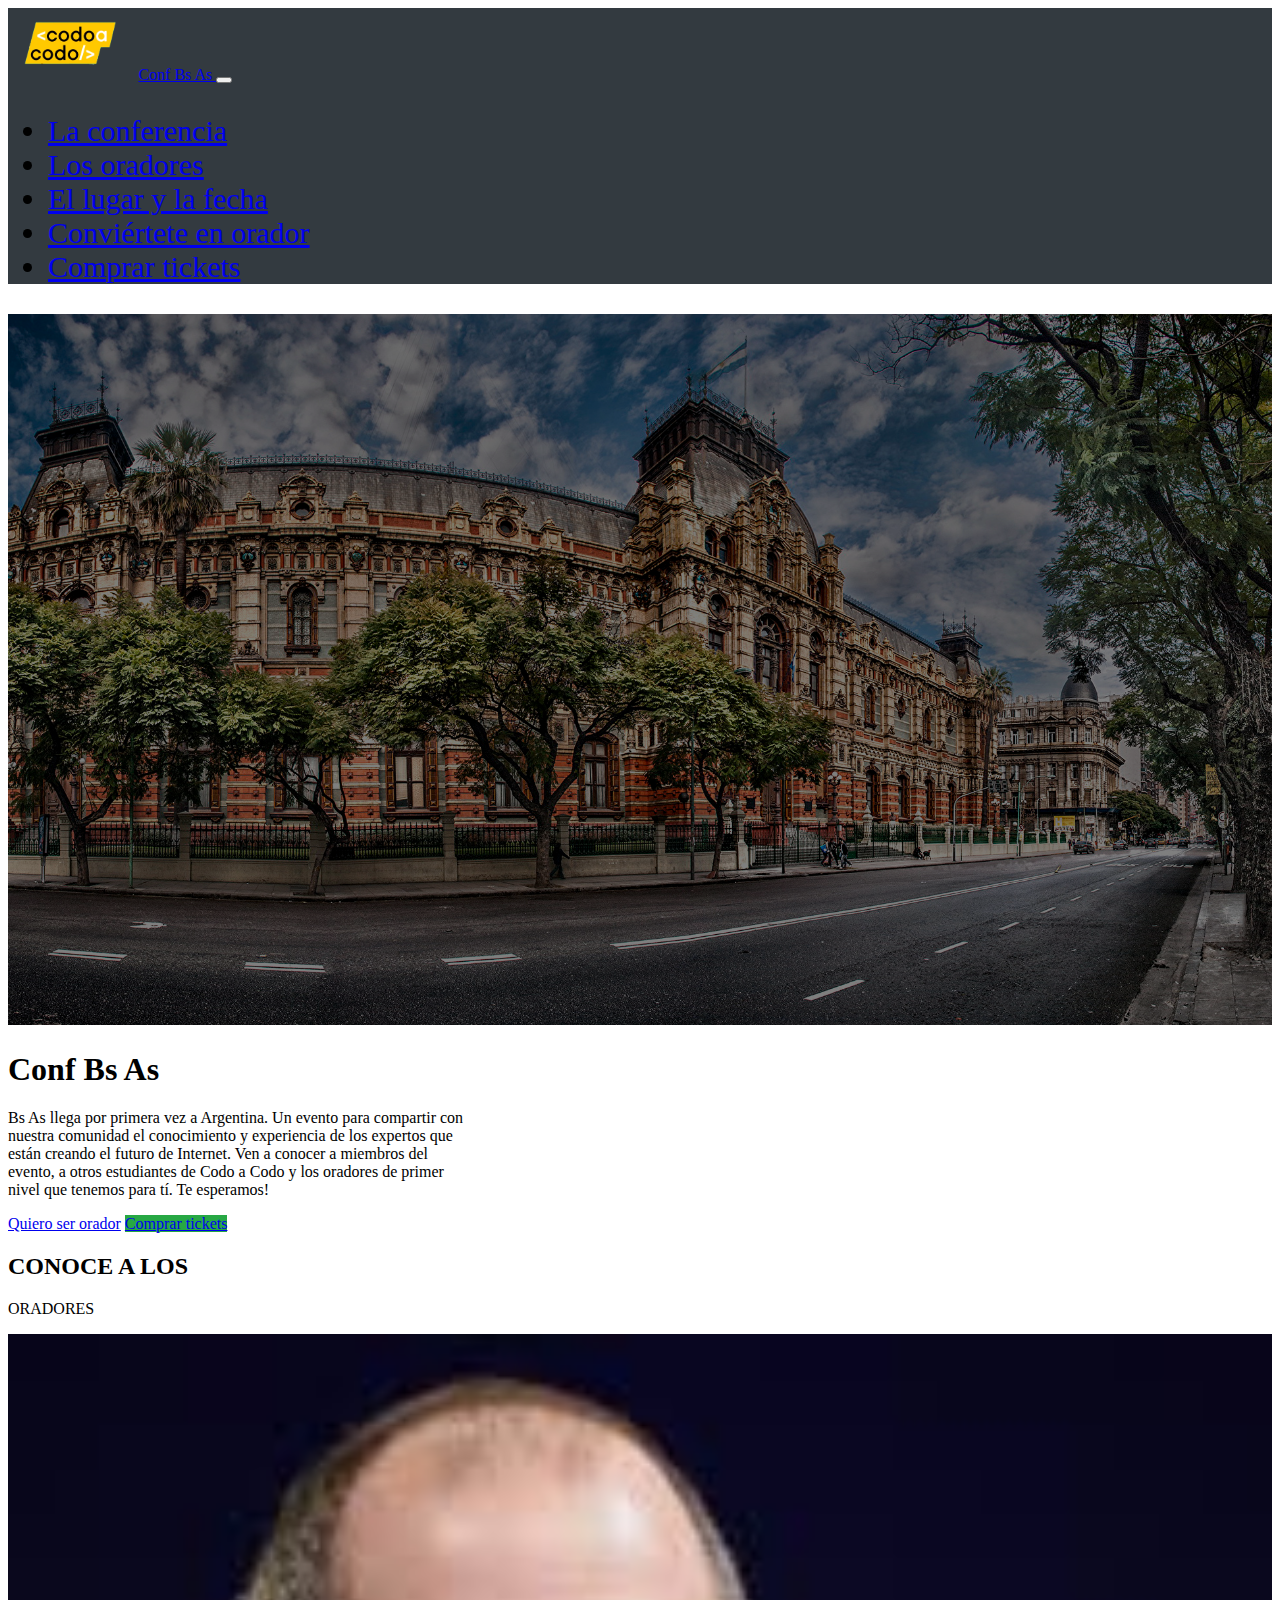
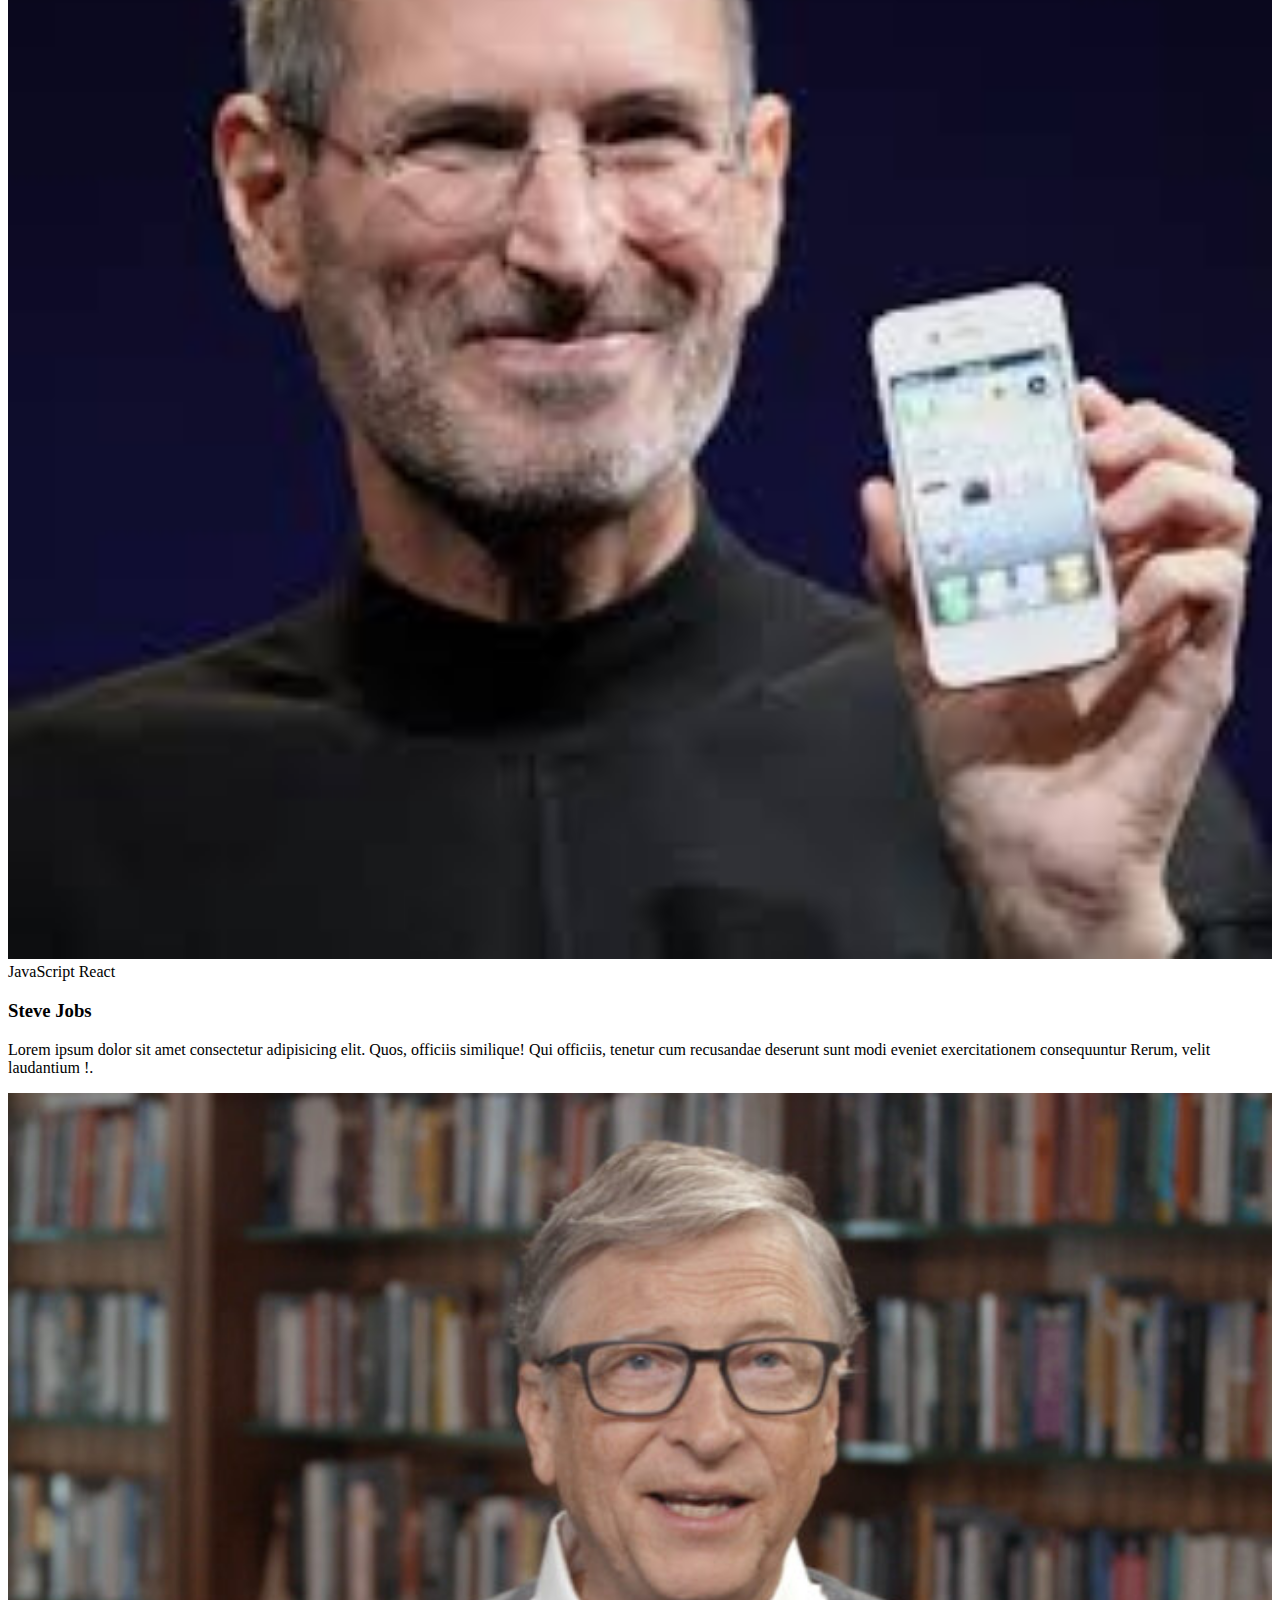
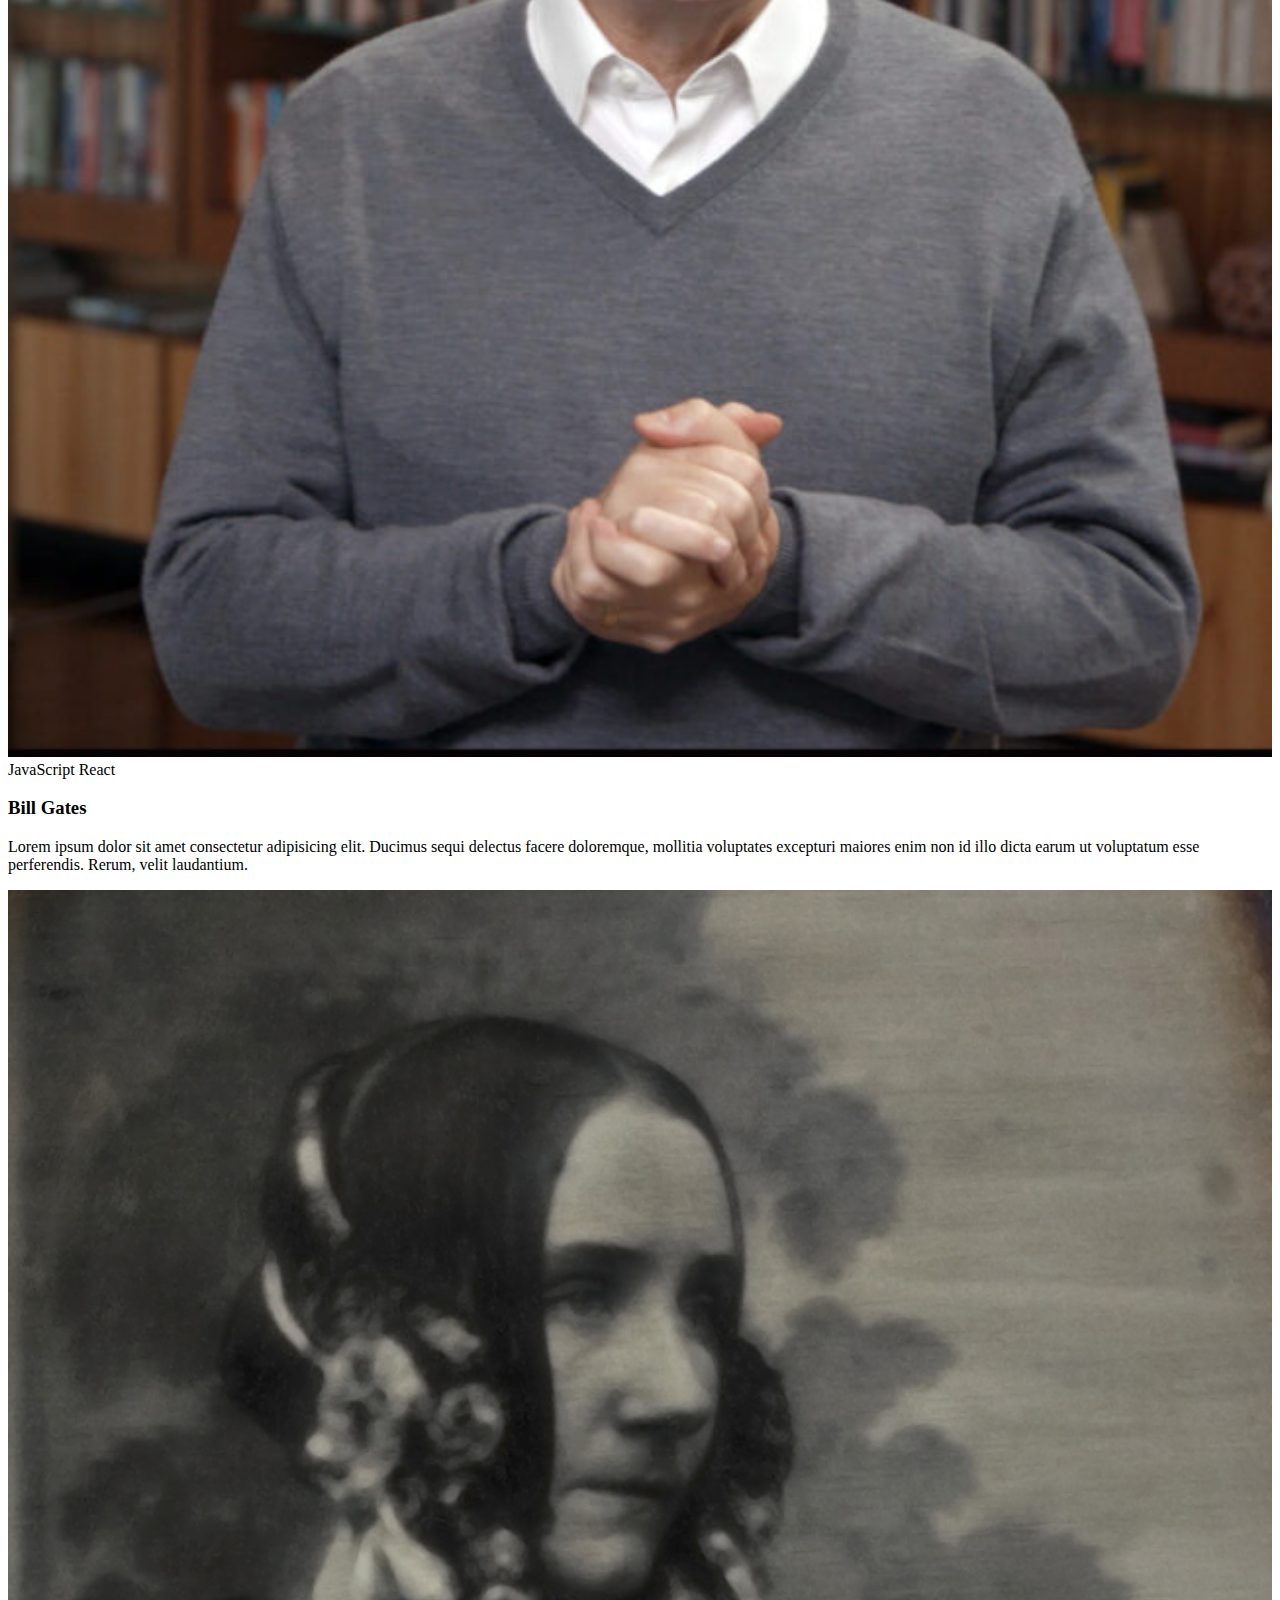
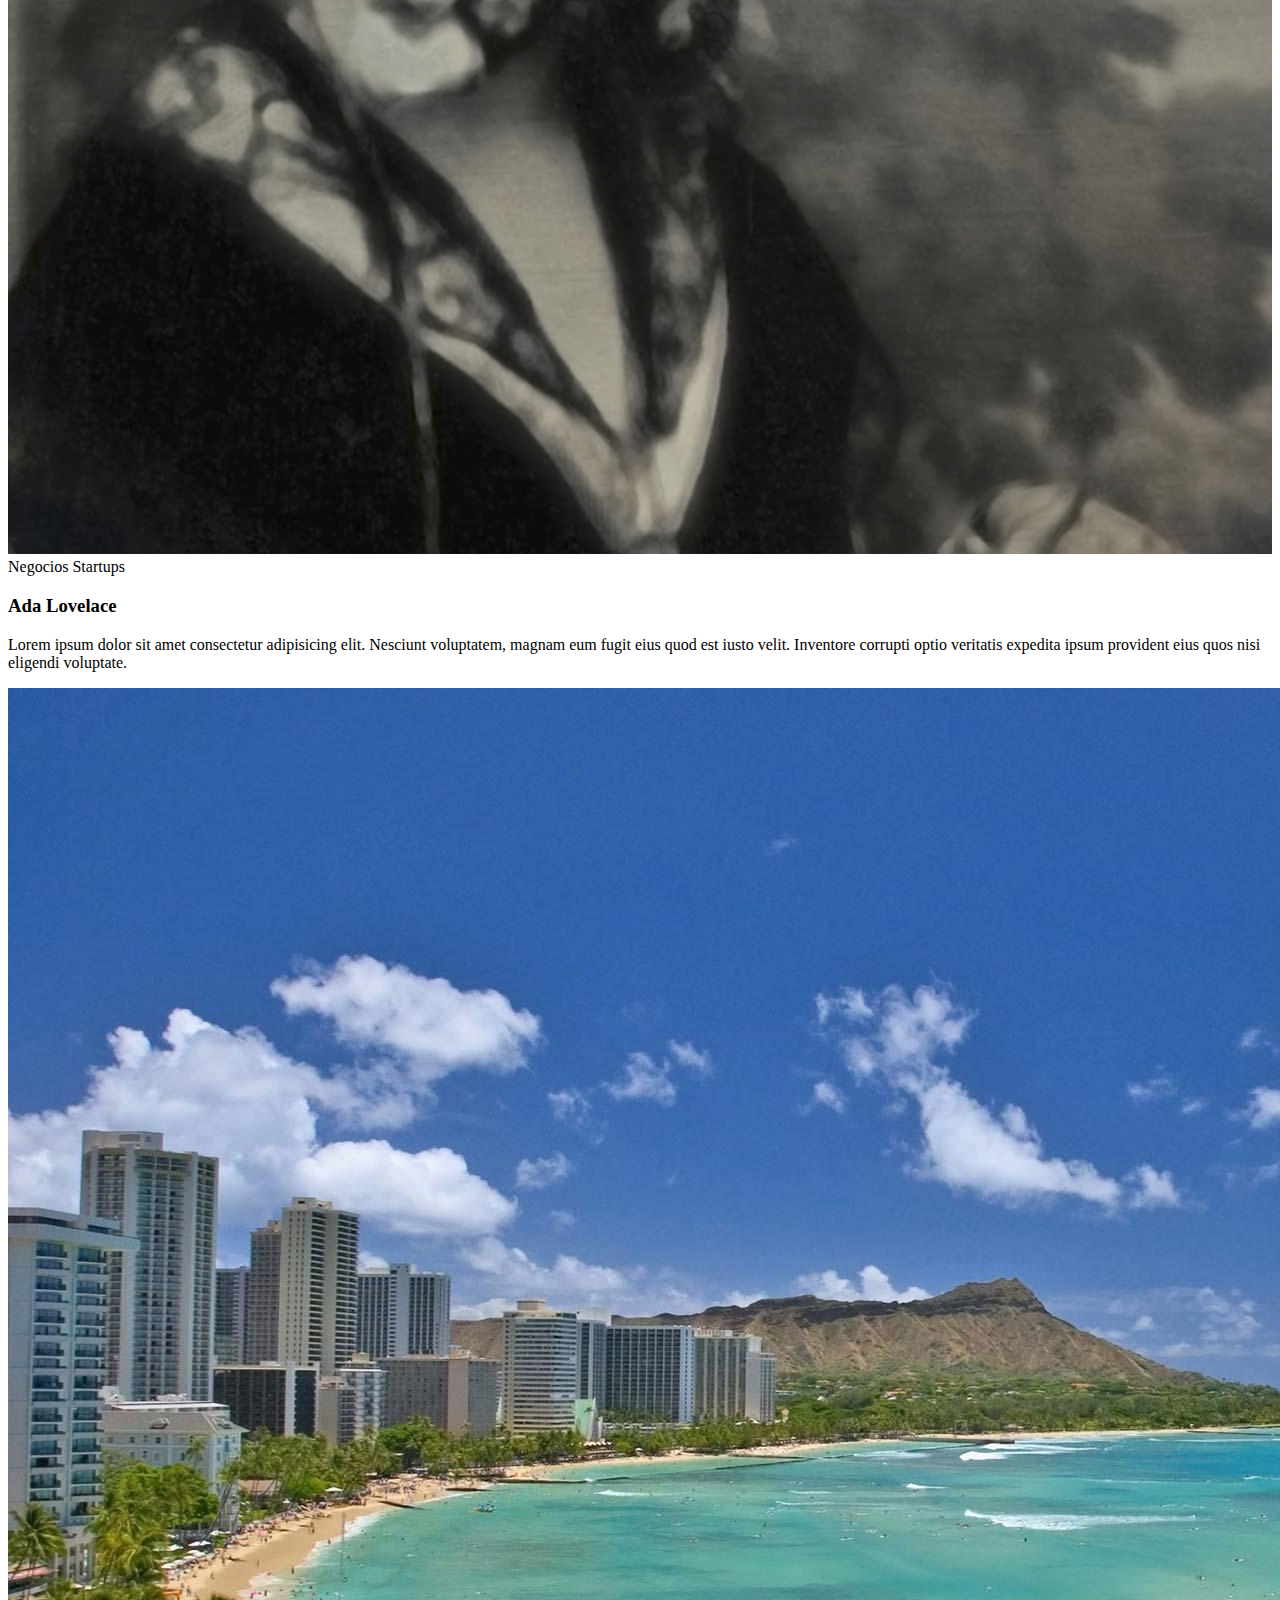
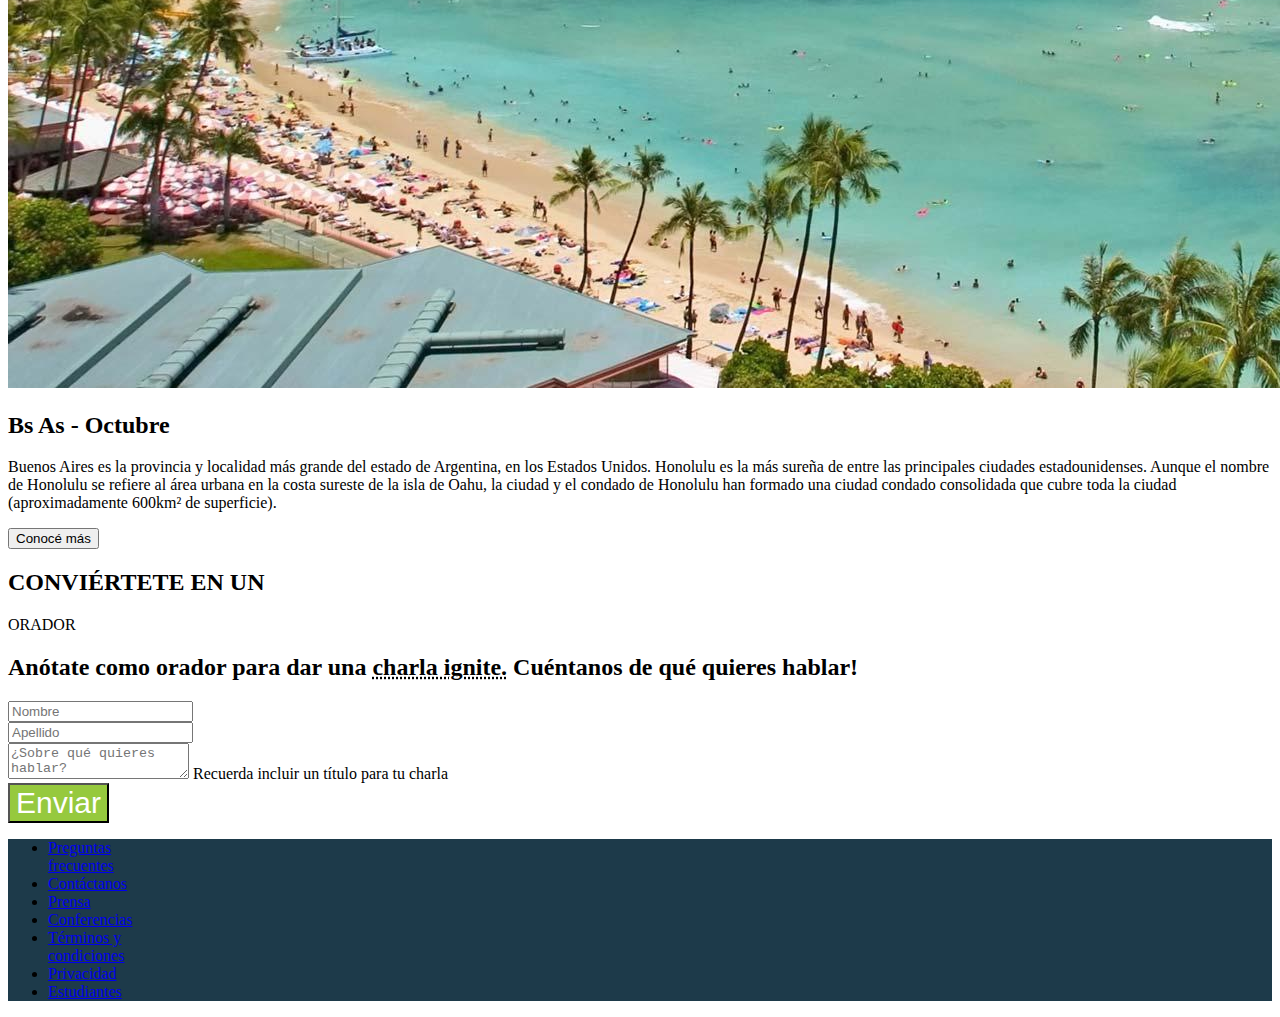
<file: index.html>
<!DOCTYPE html>

<html lang="en">

<head>
    <meta charset="utf-8">
    <meta http-equiv="X-UA-Compatible" content="IE=edge">
    <title> Conf Bs As </title>
    <meta name="description" content="Front End Final">
    <meta name="viewport" content="width=device-width, initial-scale=1">
    <!-- CSS  -->
    <link href="https://cdn.jsdelivr.net/npm/bootstrap@5.2.1/dist/css/bootstrap.min.css" rel="stylesheet"
        integrity="sha384-iYQeCzEYFbKjA/T2uDLTpkwGzCiq6soy8tYaI1GyVh/UjpbCx/TYkiZhlZB6+fzT" crossorigin="anonymous">
    <!-- stylos CSS propio-->
    <link rel="stylesheet" href="./stylos.css">
</head>

<body>
    <header>
    <!-- Inicio Nav-->
    <nav class="navbar navbar-expand-lg" style="background-color: rgb(51, 58, 64)">
        <div class="container-fluid">
            <img src="./IMG/codoacodo.png" width="10%" height="%">
            <a class="navbar-brand text-white fs-2 fw-bold" href="index.html">Conf Bs As
            </a>
            <button class="navbar-toggler" type="button" data-bs-toggle="collapse" data-bs-target="#navbarNav"
                aria-controls="navbarNav" aria-expanded="false" aria-label="Toggle navigation">
                <span class="navbar-toggler-icon"></span>
            </button>
            <div class="collapse navbar-collapse justify-content-end" id="navbarNav">
                <ul class="navbar-nav mx-3">
                    <li class="nav-item ">
                        <a class="nav-link active text-white" aria-current="page" href="#">La conferencia</a>
                    </li>
                    <li class="nav-item">
                        <a class="nav-link text-white-50" href="#">Los oradores</a>
                    </li>
                    <li class="nav-item">
                        <a class="nav-link text-white-50" href="#">El lugar y la fecha</a>
                    </li>
                    <li class="nav-item">
                        <a class="nav-link text-white-50" href="#">Conviértete en orador</a>
                    </li>
                    <li class="nav-item">
                        <a class="nav-link text-success fw-semibold" href="/tickets.html">Comprar tickets</a>
                    </li>
                </ul>
            </div>
        </div>

    </nav>
    <!-- Fin nav -->
</header>
    

<main>
       <!-- Inicio de carusel-->
    <section>
        <div class="container-fluid p-0">
        <div class="carousel-inner">
            <picture id="filtro">
                <img src="./IMG/ba1.jpg" width="100%" alt="Buenos Aires" class="">
            </picture>
            <div class="carousel-caption text-end fs-3" id="cartext">
                <h1>Conf Bs As</h1>
                <p class="">Bs As llega por primera vez a Argentina. Un evento para compartir con
                    <br> nuestra
                    comunidad el
                    conocimiento y experiencia de los expertos que
                    <br>
                    están creando el futuro de Internet. Ven a
                    conocer a
                    miembros del
                    <br>
                    evento, a otros estudiantes de Codo a Codo y los oradores de primer
                    <br>
                    nivel que
                    tenemos
                    para tí. Te esperamos!
                </p>
                <p class="pt-3">
                    <a class="btn btn-lg btn-transparent border text-white pb-3 px-4 fs-3" href="#">Quiero ser orador</a>

                    <a class="btn btn-lg text-white pb-3 px-4 fs-3 " id="botoncar" href="/tickets.html">Comprar tickets</a>
                </p>
            </div>
        </div>
</div>
 <!-- Fin de carusel-->  

<article>
    <!-- Inicio Hero-->
    <div class="px-4 py-3 text-center">
        <div class="mx-auto">
            <h2 class="fw-normal fs-5">CONOCE A LOS</h2>
        </div>
        <p class="fs-1 fw-bold">ORADORES</p>
    </div>
    <!-- Fin Hero-->

    <!-- Inicio de Album-->
    <div class="container">

        <div class="row row-cols-1 row-cols-sm-2  row-cols-md-3 g-4">
            <div class="col">
                <div class="card shadow-sm">
                    <img src="./IMG/steve.jpg" width="100%" height="mx-auto" role="img">
                    <title>Steve Jobs</title>
                    <rect width="100%" height="100%" fill="#55595c" />
                    <div class="d-flex justify-content-between align-items-center">
                    </div>
                    <div class="pt-3 mx-3">
                        <span class="badge text-bg-warning">JavaScript</span>
                        <span class="badge text-bg-primary">React</span>
                    </div>

                    <div class="card-body pt-1">
                        <h3>Steve Jobs</h3>
                        <p class="card-text mt-3">Lorem ipsum dolor sit amet consectetur adipisicing elit. Quos,
                            officiis similique! Qui officiis, tenetur cum recusandae deserunt sunt modi eveniet
                            exercitationem consequuntur Rerum, velit laudantium !.</p>

                    </div>
                </div>
            </div>
            <div class="col">
                <div class="card shadow-sm">
                    <img src="./IMG/bill.jpg" width="100%" height="mx-auto" role="img">
                    <title>Bill Gates</title>
                    <rect width="100%" height="100%" fill="#55595c" />
                    <div class="d-flex justify-content-between align-items-center">
                        <div class="pt-3 mx-3">
                            <span class="badge text-bg-warning">JavaScript</span>
                            <span class="badge text-bg-primary">React</span>
                        </div>

                    </div>

                    <div class="card-body pt-1">
                        <h3>Bill Gates</h3>
                        <p class="card-text mt-4">Lorem ipsum dolor sit amet consectetur adipisicing elit. Ducimus sequi
                            delectus facere doloremque, mollitia voluptates excepturi maiores enim non id illo dicta
                            earum ut voluptatum esse perferendis. Rerum, velit laudantium.</p>

                    </div>
                </div>
            </div>
            <div class="col">
                <div class="card shadow-sm">
                    <img src="./IMG/ada.jpeg" width="100%" height="mx-auto" role="img">
                    <title>Ada Lovelace</title>
                    <rect width="100%" height="100%" fill="#55595c" />
                    <div class="d-flex justify-content-between align-items-center">
                        <div class="pt-3 mx-3">
                            <span class="badge text-bg-secondary">Negocios</span>
                            <span class="badge text-bg-danger">Startups</span>
                        </div>

                    </div>

                    <div class="card-body pt-1">
                        <h3>Ada Lovelace</h3>
                        <p class="card-text mt-4">Lorem ipsum dolor sit amet consectetur adipisicing elit. Nesciunt
                            voluptatem, magnam eum fugit eius quod est iusto velit. Inventore corrupti optio veritatis
                            expedita ipsum provident eius quos nisi eligendi voluptate.</p>

                    </div>
                </div>
            </div>
        </div>
    </div>
    <!-- Fin de Album-->
</article>
</section>
</main>


  
<aside>
      <!-- Inicio de Jumbotron-->
    <div class="row align-items-md-stretch pt-2 my-4 mt-5 px-0 ">
        
        <div class="col-md-6 px-0">
          <div class="h-100">
            <img src="./IMG/honolulu.jpg" class="img-thumbnail p-0">
            
          </div>
        </div>
        <div class="col-md-6 px-0 ">
            <div class="h-100 p-3 text-bg-dark fs-5 ">
              <h2>Bs As - Octubre</h2>
              <p>Buenos Aires es la provincia y localidad más grande del estado de Argentina, en los Estados Unidos. Honolulu es la más sureña de entre las principales ciudades estadounidenses. Aunque el nombre de Honolulu se refiere al área urbana en la costa sureste de la isla de Oahu, la ciudad y el condado de Honolulu han formado una ciudad condado consolidada que cubre toda la ciudad (aproximadamente 600km² de superficie).</p>
              <button class="btn btn-outline-light" type="button">Conocé más</button>
            </div>
          </div>
      </div>
</aside>
<!--Fin de Jumbotron-->



    <!-- Inicio de Hero2 -->
    <article>
            <div class="px-4 py-3 text-center">
                <div class="mx-auto">
                    <h2 class="fw-normal fs-5">CONVIÉRTETE EN UN</h2>
                </div>
                <p class="fs-1 fw-bold">ORADOR</p>
            </div>

            <!-- Fin de Hero2 -->

            <!-- Inicio de form-->
            <form id="form" class="w-50 mx-auto">
                <h2 class="text-center text-secondary fs-4 fw-semibold mb-3">Anótate como orador para dar una <abbr title="attribute">charla ignite.</abbr> Cuéntanos  de qué quieres hablar!</h2>
                <div class="row">
                    <div class="col">
                        <input type="text1" class="form-control fs-5" placeholder="Nombre">
                    </div>
                    <div class="col">
                        <input type="text2" class="form-control fs-5" placeholder="Apellido">
                    </div>
                </div>
                <div class="row mt-3 ">  
                    <div class="form-group col-12">
                        <textarea class="form-control fs-4 p-3" id="area1" placeholder="¿Sobre qué quieres hablar?" rows=""></textarea>
                        <label class="form-check-label label-form mt-2 fs-5">Recuerda incluir un título para tu charla</label>
                    </div>
                </div>
                <button type="button" class="btn btn-lg w-100 mt-4 mb-4" id="botonfor">Enviar</button>
            </form>
</article>
<!-- Fin de form-->

<!-- Inicio de Footer-->
<footer>
<div class="container-fluid p-0" class="py-3" id="coltext">
      <ul class="nav justify-content-center align-items-center py3 fs-4">
        <li class="nav-item"><a href="#" class="nav-link px-5 text-white">Preguntas<br>frecuentes</a></li>
        <li class="nav-item"><a href="#" class="nav-link px-5 text-white">Contáctanos</a></li>
        <li class="nav-item"><a href="#" class="nav-link px-5 text-white">Prensa</a></li>
        <li class="nav-item"><a href="#" class="nav-link px-5 text-white">Conferencias</a></li>
        <li class="nav-item"><a href="#" class="nav-link px-5 text-white">Términos y<br>condiciones</a></li>
        <li class="nav-item"><a href="#" class="nav-link px-5 text-white">Privacidad</a></li>
        <li class="nav-item"><a href="#" class="nav-link px-5 text-white">Estudiantes</a></li>
      </ul>
  </div>
</footer>
<!-- Fin de footer-->

</body>


<!-- JavaScript Bundle with Popper -->
<script src="https://cdn.jsdelivr.net/npm/bootstrap@5.2.1/dist/js/bootstrap.bundle.min.js"
    integrity="sha384-u1OknCvxWvY5kfmNBILK2hRnQC3Pr17a+RTT6rIHI7NnikvbZlHgTPOOmMi466C8"
    crossorigin="anonymous"></script>
<script src="" async defer></script>
</body>

</html>
</file>
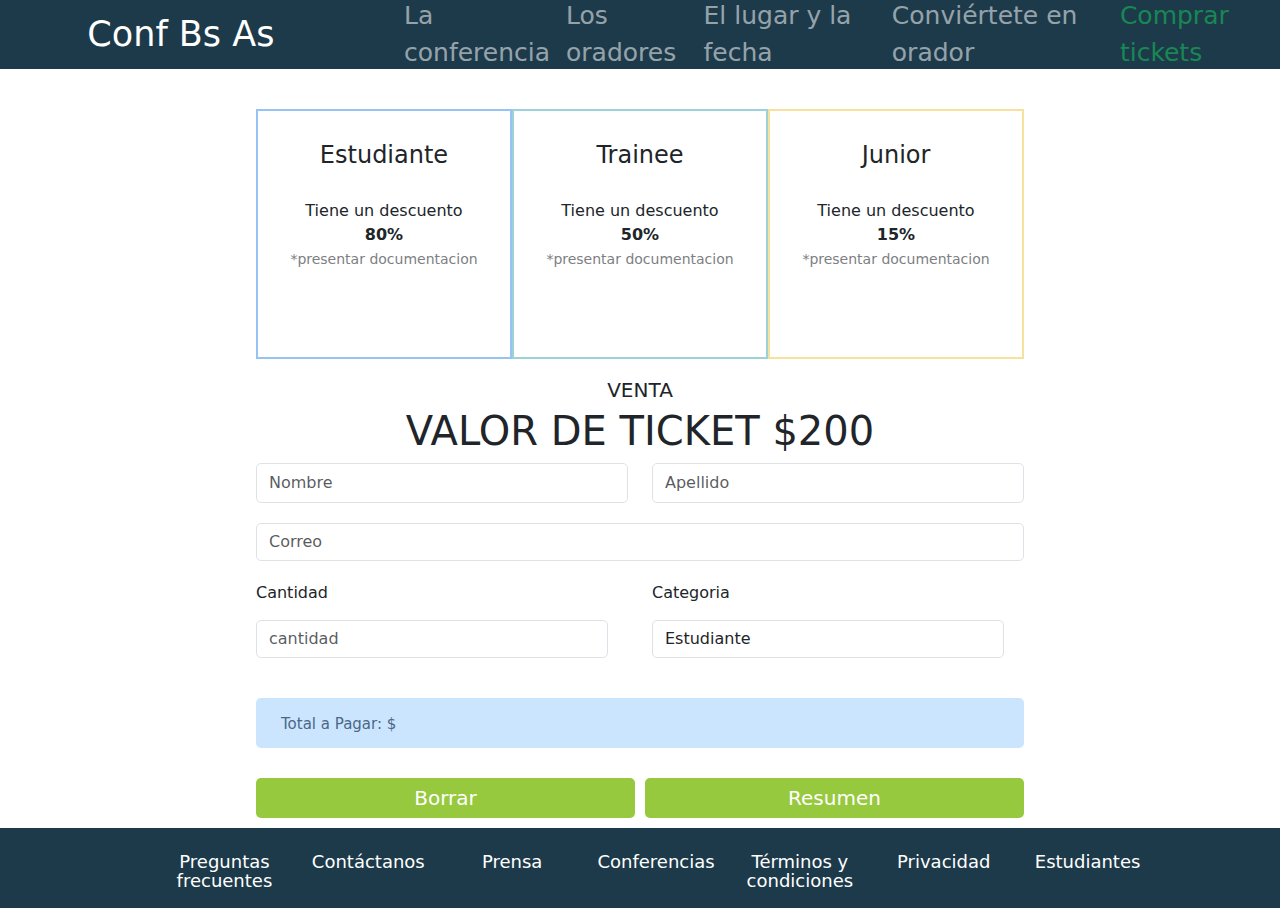
<file: tickets.html>
<!DOCTYPE html>
<html>
    <head>
        <meta charset="utf-8">
        <meta http-equiv="X-UA-Compatible" content="IE=edge">
        <title>Comprar Tickets - Conf Bs As</title>
        <meta name="description" content="">
        <meta name="viewport" content="width=device-width, initial-scale=1">
        <!--Estilo personal-->
        <link rel="stylesheet" href="./stylos2.css">
        <!--BOOTSTRAP-->
       <link rel="stylesheet" href="https://cdn.jsdelivr.net/npm/bootstrap@5.2.1/dist/css/bootstrap.min.css">
    </head>
    <body>
        <nav id="navegador" class="navbar navbar-expand-md navbar-dark">
            <div class="container-fluid">
              <div class="logo">
                <a id="conf" class="navbar-brand" href="index.html">Conf Bs As</a>
              </div>
              <div class="ul collapse navbar-collapse" id="navbarCollapse">
                <ul class="navbar-nav me-auto mb-2 mb-md-0 ">
                  <li class="nav-item">
                    <a class="nav-link" href="#">La conferencia</a>
                  </li>
                  <li class="nav-item">
                    <a class="nav-link" href="#">Los oradores</a>
                  </li>
                  <li class="nav-item">
                    <a class="nav-link" href="#">El lugar y la fecha</a>
                  </li>
                  <li class="nav-item">
                    <a class="nav-link"href="#">Conviértete en orador</a>
                  </li>
                  <li class="nav-item">
                    <a class="nav-link text-success"href="tickets.html">Comprar tickets</a>
                  </li>
                </ul>
              </div>                
              <button class="navbar-toggler" type="button" data-bs-toggle="collapse" data-bs-target="#navbarCollapse" aria-controls="navbarCollapse" aria-expanded="false" aria-label="Toggle navigation">
                  <span class="navbar-toggler-icon"></span>
                </button>
            </div>
        </nav>
        
        <div class="container1">
            <div class="caja">
                <h4>Estudiante</h4>
                <p>
                    Tiene un descuento<br>
                    <strong>80%</strong> <br>
                    <span class="span">*presentar documentacion </span>
                </p>
            </div>
            <div class="caja1">
                <h4>Trainee</h4>
                <p>
                    Tiene un descuento<br>
                    <strong>50%</strong> <br>
                    <span class="span">*presentar documentacion </span>
                </p>
            </div>
            <div class="caja2">
                <h4>Junior</h4>
                <p>
                    Tiene un descuento<br>
                    <strong>15%</strong> <br>
                    <span class="span">*presentar documentacion </span>
                </p>
            </div>
          </div>
        
          <div id="formulario">
            <h2 class="unico"><span class="unico">VENTA</span> <br> VALOR DE TICKET $200</h2>
            <form name="for" id="for">
              <div class="row contenedores">
                <div class="col">
                  <input id="nombre" type="text" required class="form-control" placeholder="Nombre" aria-label="First name">
                </div>
                <div class="col">
                  <input id="apellido" type="text" required class="form-control" placeholder="Apellido" aria-label="Last name">
                </div>
              </div>
              <div id="correo">
                <input id="email" type="email" required  pattern=".+@.+" title="Proporcione una direccion de correo valida!" class="form-control" placeholder="Correo">
              </div>
              <div class="row contenedores">
                <div class="col">
                <label for="cantidad" class="label">Cantidad</label>
                <input id="cantidad" required type="number" class="form-control" placeholder="cantidad">
              </div>
              <div class="col contenedores">
                <label  for="categoria"  class="label">Categoria</label>
                <select name="categoria" required id="categoria" class="form-control">
                  <option value="estudiante">Estudiante</option>
                  <option value="trainee">Trainee</option>
                  <option value="junior">Junior</option>
                </select>
              </div>
              </div>
              <div class="pagar">
                <p id="pagar">Total a Pagar: $ </p>
              </div>
              <div class="botones">
                <input class="enviar" type="reset" value="Borrar"></input>
                <button id="resumen" class="enviar" type="button"  onclick="calcular();">Resumen</button>
              </div>
            </form>
        </div>
        <footer id="footer">
          <div class="footer">
          <ul>
            <li><a href="#"> Preguntas <br> frecuentes</a></li>
            <li><a href="#"> Contáctanos</a></li>
            <li><a href="#"> Prensa</a></li>
            <li><a href="#">Conferencias</a></li>
            <li><a href="#">Términos y condiciones</a></li>
            <li><a href="#">Privacidad</a></li>
            <li><a href="#">Estudiantes</a></li>
          </ul>
        </div>
      </footer>
      <script src="https://code.jquery.com/jquery-3.6.0.min.js" integrity="sha256-/xUj+3OJU5yExlq6GSYGSHk7tPXikynS7ogEvDej/m4=" crossorigin="anonymous"></script>
      <script src="https://cdn.jsdelivr.net/npm/bootstrap@5.2.0/dist/js/bootstrap.bundle.min.js" integrity="sha384-A3rJD856KowSb7dwlZdYEkO39Gagi7vIsF0jrRAoQmDKKtQBHUuLZ9AsSv4jD4Xa" crossorigin="anonymous"></script>
      <script src="/app.js"></script>
    </body>
</html>
</file>
<file: stylos.css>
#navbarNav{
    font-size: 30px; 
}

#filtro{
    filter: brightness(50%);

}

#botoncar{
    background-color: rgb(39, 168, 68);
}
footer{
    background-color: rgb(29, 58, 74);
    
}
#botonfor{
    background-color: rgb(150, 201, 62);
    color:white;
    font-size:30px
}
</file>
<file: stylos2.css>
*{
    margin: 0;
    padding: 0;
}


/* Estilo Navegacion*/
.logo{
    margin-left: 6%;
}
.logo a{
    font-size: 30px;
}
#navbarCollapse{
    position: absolute;
    margin-left: 30%;
}
.navbar{
    background-color:  rgb(29, 58, 74);
    margin: 0 auto;
}
.nav-item{
    font-size:20px;
}
@media (min-width: 1000px){
    .nav-item{
        font-size: 25px;
    }
    #conf{
        font-size: 35px;
    }
}
@media (min-width: 1400px) and (max-width: 1800px){
    .nav-item{
        font-size: 20px;
    }
    #conf{
        font-size: 25px;
    }
}
/*Estilos Cajas*/
.container1{
    margin-top: 40px;
    display: flex;
    width: 60%;
    margin-left: 20%;
    padding: 0;
}

.caja{
    border: 2px solid rgb(150, 194, 244);
    margin: 0 auto;
    text-align: center;
    width: 300px;
    height: 250px;

}
.caja1{
    border: 2px solid rgb(157, 209, 217);
    margin: 0 auto;
    text-align: center;
    width: 300px;
    height: 250px;

}

.caja2{
    border: 2px solid rgb(248, 225, 156);
    margin: 0 auto;
    text-align: center;
    width: 300px;
    height: 250px;
}

.span{
    font-size: 14px;
    color: rgb(125, 128, 131);
}

.caja h4,
.caja p{
    margin-top: 30px;
}

.caja1 h4,
.caja1 p{
    margin-top: 30px;
}

.caja2 h4,
.caja2 p{
    margin-top: 30px;
   
}

@media (max-width:1200px) {
    .caja,
    .caja1,
    .caja2{
        width: 200px;
    }
}
@media (max-width:1067px) {
    .caja,
    .caja1,
    .caja2{
        width: 150px;
    }
    .nav-item{
        font-size: 10px;
    }
}
@media (max-width:750px){
    .caja,
    .caja1,
    .caja2{
        width: 80px;
        font-size: 10px;
    }
    .caja h4,
    .caja1 h4,
    .caja2 h4{
        font-size: 15px;
    }
    .span{
        font-size: 15px;
    }
}

/*Estilo Formulario*/

#formulario{
    margin-top: 200px;
    width: 60%;
    padding: 0;
    margin: 0 auto;
}
.for{
    text-align: center;
    padding: 0;
    margin: 0;
}
.contenedores{
    margin-bottom: 15px;
    margin: 20px;
}
#nombre{
    height: 40px;
}
#apellido{
    height: 40px;
}
#formulario p{
    font-size: 20px;
}
#formulario h2{
    font-size: 40px;
}
#formulario p{
    font-size: 20px;
}
.enviar{
    width: 100%;
    height: 40px;
    background:rgb(150, 201, 62);
    border: 0px;
    border-radius: 5px;
    color: white;
    font-size: 20px;
}
#formulario h2 span{
    font-size:20px;
    font-weight: normal;
}
.botones{
    display: flex;
    gap: 10px;
}
.unico{
    text-align: center;
}
#correo{
    margin-bottom: 20px;
}
.label{
    margin-bottom: 15px;
}
.form-control{
    border-radius: 5px !important;
}
.pagar{
    width: 100%;
    background-color: rgb(204, 229, 255);
    height: 50px;
    border-radius: 5px;
    display: flex;
    margin-bottom: 30px;
    padding: 15px;
}
#pagar{
    color: rgb(73, 104, 134);
    margin-left: 10px;
    font-size: 15px !important;
}
/*Estilo Footer*/

#footer{
    width: 100%;;
    height: 80px;
    background-color: rgb(29, 58, 74);
    margin-top: 10px;
}
#footer ul{
    display: flex;
    margin: 0 auto;
    text-align: center;
    gap: 15px;
    line-height:18px;
    top: 25px;
    position: relative;
}
#footer ul li{
    list-style: none;
    width: 200px;
    padding: 0;
}
#footer ul li a{
    text-decoration: none;
    color: white;
    font-size: 18px;
}
.footer{
    width: 80%;
    margin: 0 auto;
    padding: 0;
}
@media (max-width: 700px){
    #footer{
        height: 40px;
        margin-top: 5px;
    }
    #footer ul li a{
        font-size: 5px;
       
    }
    #footer ul{
        top: 12.5px;
        gap: 20px;
        line-height: 5px;
    }
}
</file>
